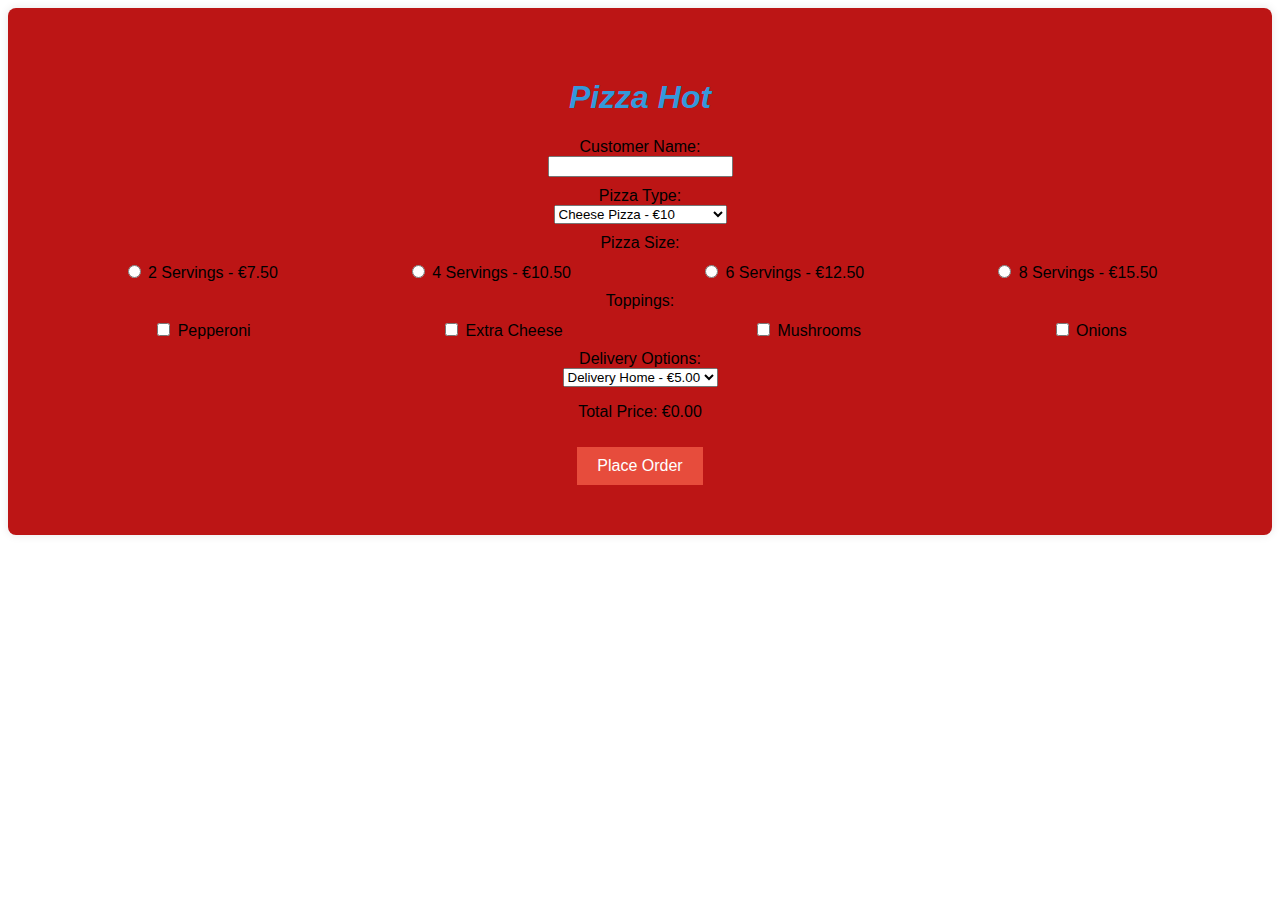
<file: pizza app/index.html>
<!DOCTYPE html>
<html lang="en">
<head>
  <meta charset="UTF-8">
  <meta name="viewport" content="width=device-width, initial-scale=1.0">
  <link rel="stylesheet" href="style.css">
  <script defer src="main.js"></script>
  <title>Pizza Hot Order Form</title>
</head>
<body>
  <div class="container">
    <h1 class="header">Pizza Hot</h1>
    <form id="pizzaForm">
      <label for="customerName">Customer Name:</label>
      <input type="text" id="customerName" required>

      <label for="pizzaType">Pizza Type:</label>
      <select id="pizzaType" onchange="calculateTotal()">
        <option value="cheese">Cheese Pizza - €10</option>
        <option value="veggie">Veggie Pizza - €8</option>
        <option value="pepperoni">Pepperoni Pizza - €9</option>
        <option value="meat">Meat Pizza - €11</option>
        <option value="margherita">Margherita Pizza - €13</option>
        <option value="bbqChicken">BBQ Chicken Pizza - €14</option>
        <option value="hawaiian">Hawaiian Pizza - €15</option>
      </select>

      <label for="pizzaSize">Pizza Size:</label>
      <div class="pizza-size">
        <label><input type="radio" name="pizzaSize" value="2" onclick="calculateTotal()"> 2 Servings - €7.50</label>
        <label><input type="radio" name="pizzaSize" value="4" onclick="calculateTotal()"> 4 Servings - €10.50</label>
        <label><input type="radio" name="pizzaSize" value="6" onclick="calculateTotal()"> 6 Servings - €12.50</label>
        <label><input type="radio" name="pizzaSize" value="8" onclick="calculateTotal()"> 8 Servings - €15.50</label>
      </div>

      <label for="toppings">Toppings:</label>
      <div class="toppings">
        <label><input type="checkbox" name="topping" value="pepperoni" onclick="calculateTotal()"> Pepperoni</label>
        <label><input type="checkbox" name="topping" value="extraCheese" onclick="calculateTotal()"> Extra Cheese</label>
        <label><input type="checkbox" name="topping" value="mushrooms" onclick="calculateTotal()"> Mushrooms</label>
        <label><input type="checkbox" name="topping" value="onions" onclick="calculateTotal()"> Onions</label>
        <!-- Add more toppings as needed -->
      </div>

      <label for="deliveryOption">Delivery Options:</label>
      <select id="deliveryOption" onchange="calculateTotal()">
        <option value="deliveryHome">Delivery Home - €5.00</option>
        <option value="eatIn">Eat In</option>
        <option value="pickup">Pickup Food</option>
      </select>

      <p id="totalPrice">Total Price: €0.00</p>

      <button type="button" onclick="submitOrder()">Place Order</button>
    </form>
  </div>
</body>
</html>
</file>
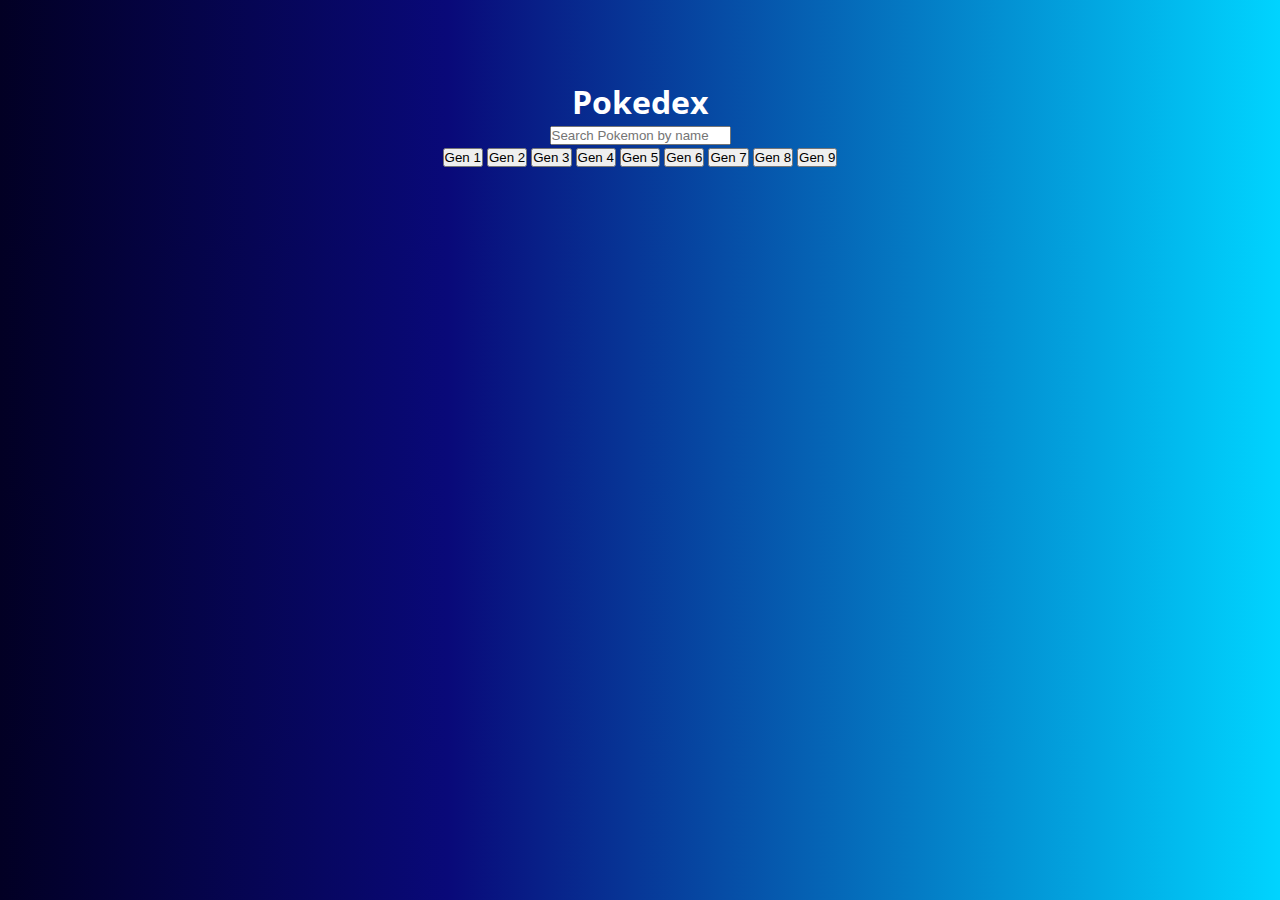
<file: POK/index.html>
<!DOCTYPE html>
<html lang="en">
  <head>
    <meta charset="UTF-8" />
    <meta http-equiv="X-UA-Compatible" content="IE=edge" />
    <meta name="viewport" content="width=device-width, initial-scale=1.0" />
    <link rel="stylesheet" href="style.css" />
    <title>Pokedex</title>
  </head>
  <body>
    <header>
      <h1>Pokedex</h1>
    </header>
    <div id="search">
      <input
        type="text"
        id="search-input"
        placeholder="Search Pokemon by name"
      />
    </div>
    <div id="generation-list">
      <button class="button">Gen 1</button>
      <button class="button">Gen 2</button>
      <button class="button">Gen 3</button>
      <button class="button">Gen 4</button>
      <button class="button">Gen 5</button>
      <button class="button">Gen 6</button>
      <button class="button">Gen 7</button>
      <button class="button">Gen 8</button>
      <button class="button">Gen 9</button>
    </div>
    <div id="pokemon-cards"><!-- Pokemon cards will be displayed here --></div>
    <script src="main.js"></script>
  </body>
</html>
</file>
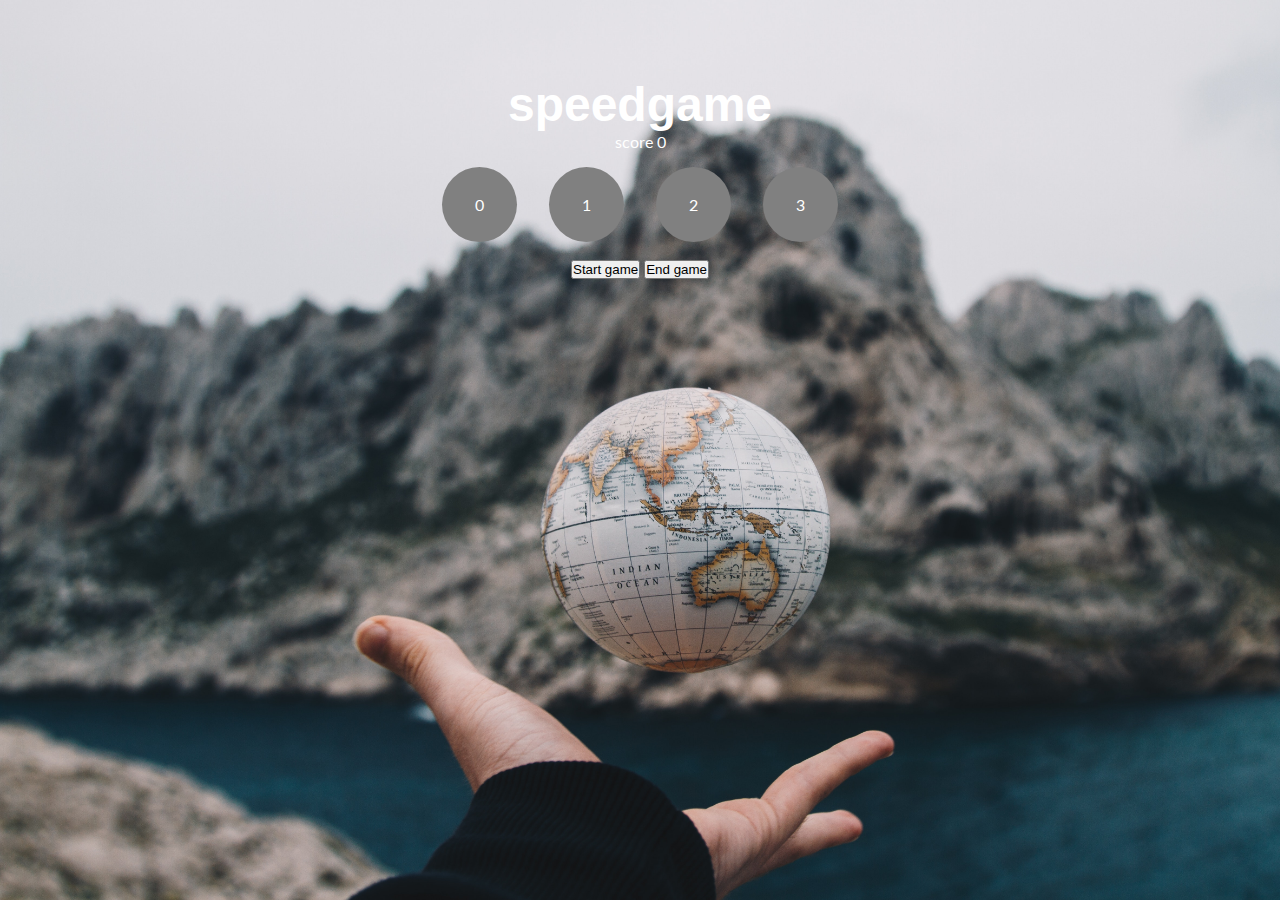
<file: SpeedGame/index.html>
<!DOCTYPE html>
<html lang="en">
  <head>
    <meta charset="UTF-8" />
    <meta name="viewport" content="width=device-width, initial-scale=1.0" />
    <link rel="preconnect" href="https://fonts.googleapis.com" />
    <link rel="preconnect" href="https://fonts.gstatic.com" crossorigin />
    <link
      href="https://fonts.googleapis.com/css2?family=Faster+One&family=Lato&display=swap"
      rel="stylesheet"
    />
    <link rel="stylesheet" href="style.css" />
    <title>Speedgame</title>
  </head>
  <body>
    <h1>speedgame</h1>
    <p>score <span class="score">0</span></p>
    <div class="circles">
      <div class="circle">0</div>
      <div class="circle">1</div>
      <div class="circle">2</div>
      <div class="circle">3</div>
    </div>
    <div id="resultBox"></div>
    <button id="startButton">Start game</button>
    <button id="endButton">End game</button>

    <div id="overlay">
      <div class="modal">
        <p>Ups, game over!</p>
        <p id="result"></p>
        <button type="button" id="close">Close</button>
      </div>
    </div>
    
      
    
    <script src="main.js"></script>
  </body>
</html>
</file>
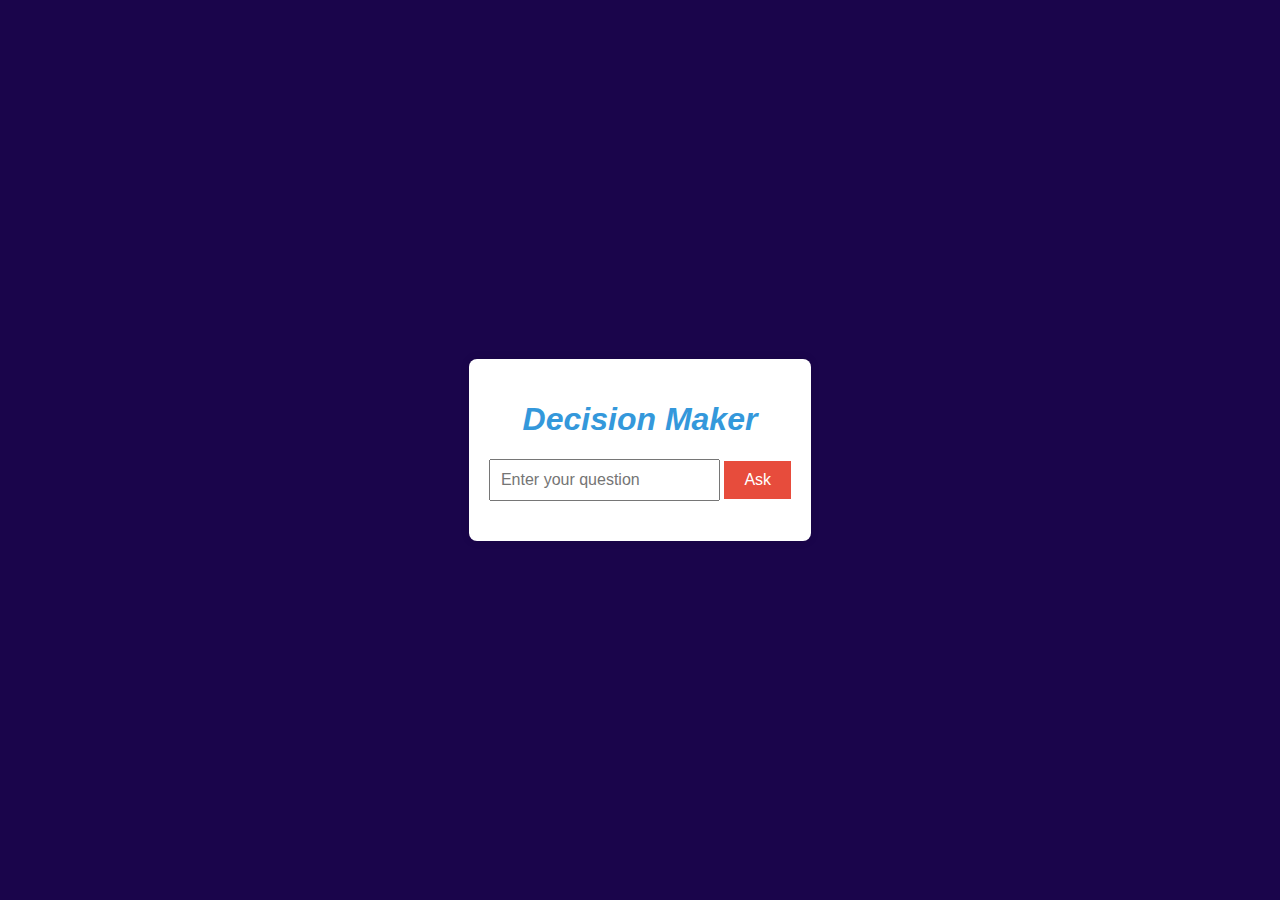
<file: decsion/main.html>
<!DOCTYPE html>
<html lang="en">
<head>
  <meta charset="UTF-8">
  <meta name="viewport" content="width=device-width, initial-scale=1.0">
  <link rel="stylesheet" href="style.css">
  <title>Decision Maker App</title>
</head>
<body>
  <div class="container">
    <h1 class="header-title">Decision Maker</h1>
    <div class="input-container">
      <input type="text" id="questionInput" placeholder="Enter your question">
      <button id="decisionButton">Ask</button>
    </div>
    <div id="resultContainer"></div>
  </div>
  <script src="src.js"></script>
</body>
</html>
</file>
<file: pizza app/style.css>
body {
  font-family: 'Arial', sans-serif;
  background-image: url("https://media.istockphoto.com/id/1152644246/photo/hand-picking-sliced-pizza-with-cheese-ham-bacon-and-pepperoni-on-black-background-with-hot.jpg?s=612x612&w=0&k=20&c=dIPPek8_fHkmgYpgOFVAJPXDjVJpNKnkM4p2hT3pUks=");
  background-image: cover;
}

.container {
  text-align: center;
  background-color: #bc1515;
  padding: 50px;
  border-radius: 8px;
  box-shadow: 0 0 10px rgba(0, 0, 0, 0.1);
}

.header {
  color: #3498db;
  font-style: italic;
}

label {
  display: block;
  margin-top: 10px;
}

.pizza-size, .toppings {
  display: flex;
  justify-content: space-around;
  flex-wrap: wrap;
}

button {
  padding: 10px 20px;
  font-size: 16px;
  background-color: #e74c3c;
  color: #fff;
  border: none;
  cursor: pointer;
  margin-top: 10px;
}

button:hover {
  background-color: #c0392b;
}
</file>
<file: POK/style.css>
@import url('https://fonts.googleapis.com/css2?family=Open+Sans&display=swap');
* {
  margin: 0;
  padding: 0;
  box-sizing: border-box;
}

body {
  background: linear-gradient(
    90deg,
    rgba(2, 0, 36, 1) 0%,
    rgba(9, 9, 121, 1) 35%,
    rgba(0, 212, 255, 1) 100%
  );
  font-family: 'Open Sans', sans-serif;
  margin: 5rem;
  text-align: center;
  color: white;
}

 text{
  padding: 0.5rem;
  margin-bottom: 2rem;
  font-size: inherit;
  font-family: inherit;
}
.pokemon-cards{
  max-width: 1200px;
  margin: 20px;
  display: grid;
  grid-template-columns: repeat(5, 1fr);
  gap: 1rem;
  color: darkcyan;
  font-variant-caps: all-petite-caps;
  font-size: large;
}

p {
  color: #333;
}

.pokedex-card {
  max-width: 1200px;
  margin: 20px;
  display: grid;
  grid-template-columns: repeat(5, 1fr);
  gap: 1rem;
  color: darkcyan;
  font-variant-caps: all-petite-caps;
  font-size: large;
}

.pokedex div {
  background-color: rgb(255, 255, 255);
}

.pokedex img {
  width: 100%;
  object-fit: cover;
  height: 200px;
  padding: 1rem;
}

@media (max-width: 1000px) {
  .pokedex {
    grid-template-columns: repeat(3, 1fr);
  }
}
@media (max-width: 700px) {
  .pokedex {
    grid-template-columns: repeat(2, 1fr);
  }
}
@media (max-width: 500px) {
  .pokedex {
    grid-template-columns: repeat(1, 1fr);
  }
}
.pokemon-card {
  background-color: rgba(245, 245, 220, 0.82);
  padding: 12px;
  border-radius: 5px;
}

img {
  height: 120px;
  width: 120px;
}

.pokemon-card:hover {
  background-color: lightgreen;
}
</file>
<file: SpeedGame/style.css>
* {
    margin: 0;
    padding: 0;
    box-sizing: border-box;
  }
  body {
    background-image: url(wo.jpg);
    background-size: cover;
    background-attachment: fixed;
    font-family: 'Lato', sans-serif;
    color: white;
    text-align: center;
}


  h1 {
    margin-top: 6%;
    font-family: Impact, Haettenschweiler, 'Arial Narrow Bold', sans-serif;
    font-size: 3rem;
  }
  
  .circles {
    display: flex;
    flex-wrap: wrap;
    justify-content: center;
  }
  
  .circle {
    width: 75px;
    height: 75px;
    background-color: grey;
    border-radius: 50%;
    display: flex;
    align-items: center;
    justify-content: center;
    margin: 1rem;
    pointer-events: none;
  }
  
  .circle.active {
    background-color: tomato;
    background-image: url("wo.jpg");
    background-size: cover;
  }
  #overlay {
    visibility: hidden;
    position: fixed;
    top: 0;
    left: 0;
    height: 100%;
    width: 100%;
    background-color: rgba(0, 0, 0, 0.8);
    z-index: 100;
    display: flex;
    justify-content: center;
    align-items: center;
  }

.modal {
  background-color:green;
  padding: 2rem;
  width: 40%;
  height: 25%;
  border-radius: 10px;
  position: relative;
}

.modal button {
  position: absolute;
  top: 0;
  right: 0;
  background-color: transparent;
}

#result {
  font-size: 1.5rem;
}

#stop {
  display: none;
}
</file>
<file: decsion/style.css>
body {
    font-family: 'Arial', sans-serif;
    background-color: #1a054b;
    margin: 0;
    display: flex;
    justify-content: center;
    align-items: center;
    height: 100vh;
  }
  
  .container {
    text-align: center;
    background-color: #fff;
    padding: 20px;
    border-radius: 8px;
    box-shadow: 0 0 10px rgba(0, 0, 0, 0.1);
  }
  
  .header-title {
    color: #3498db;
    font-style: italic;
  }
  
  .input-container {
    margin-bottom: 20px;
  }
  
  input {
    padding: 10px;
    font-size: 16px;
  }
  
  button {
    padding: 10px 20px;
    font-size: 16px;
    background-color: #e74c3c;
    color: #fff;
    border: none;
    cursor: pointer;
  }
  
  button:hover {
    background-color: #c0392b;
  }
  
  #resultContainer {
    margin-top: 20px;
    font-size: 18px;
    color: #333;
  }
</file>
